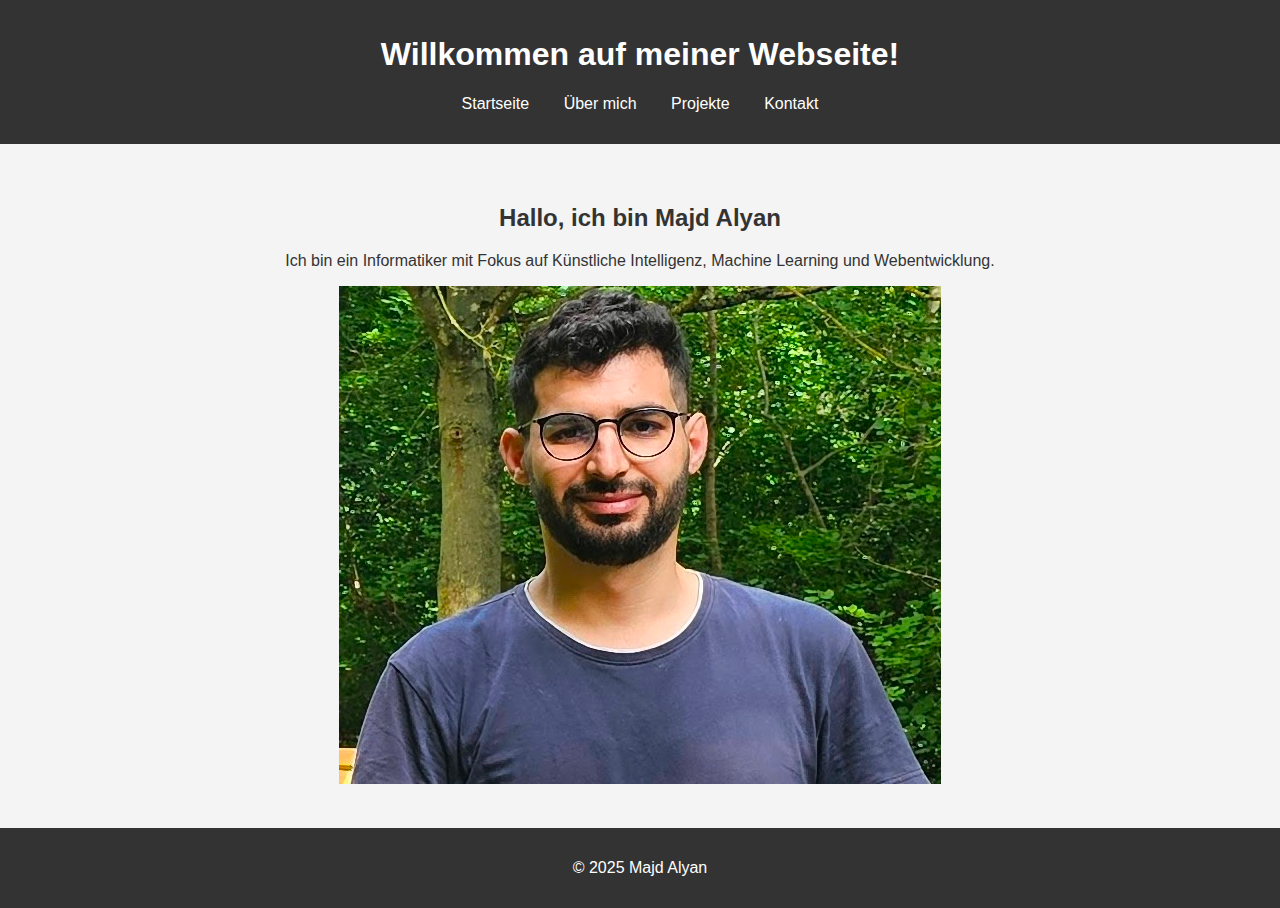
<file: index.html>
<!DOCTYPE html>
<html lang="de">

<head>
    <meta charset="UTF-8">
    <meta name="viewport" content="width=device-width, initial-scale=1.0">
    <title>Majd Alyan - Portfolio</title>
    <link rel="stylesheet" href="style2.css">
</head>

<body>

    <!-- Header mit Navigation -->
    <header>
        <h1>Willkommen auf meiner Webseite!</h1>
        <nav>
            <ul>
                <li><a href="index.html">Startseite</a></li>
                <li><a href="about.html">Über mich</a></li>
                <li><a href="projects.html">Projekte</a></li>
                <li><a href="contact.html">Kontakt</a></li>
            </ul>
        </nav>
    </header>

    <!-- Willkommensbereich -->
    <section id="welcome">
        <h2>Hallo, ich bin Majd Alyan</h2>
        <p>Ich bin ein Informatiker mit Fokus auf Künstliche Intelligenz, Machine Learning und Webentwicklung.</p>
        <img src="profil.jpg" alt="Majd Alyan">
    </section>

    <!-- Footer -->
    <footer>
        <p>&copy; 2025 Majd Alyan</p>
    </footer>

</body>

</html>
</file>
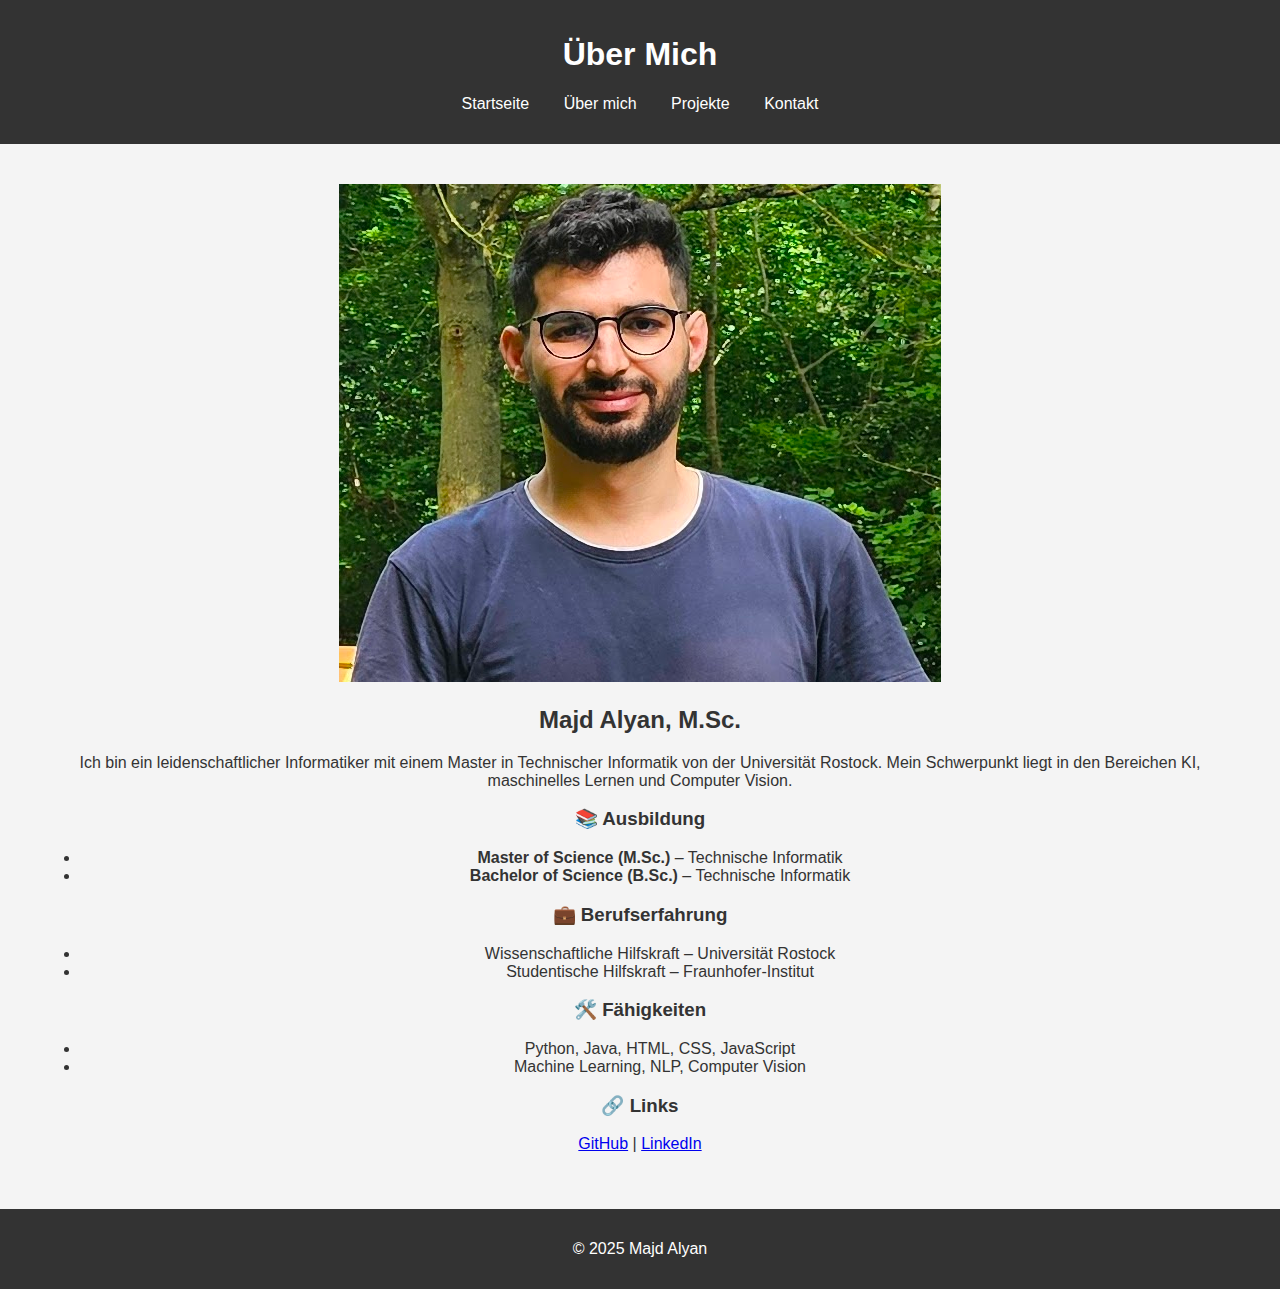
<file: about.html>
<!DOCTYPE html>
<html lang="de">

<head>
    <meta charset="UTF-8">
    <meta name="viewport" content="width=device-width, initial-scale=1.0">
    <title>Über Mich - Majd Alyan</title>
    <link rel="stylesheet" href="style2.css">
</head>

<body>

    <header>
        <h1>Über Mich</h1>
        <nav>
            <ul>
                <li><a href="index.html">Startseite</a></li>
                <li><a href="about.html">Über mich</a></li>
                <li><a href="projects.html">Projekte</a></li>
                <li><a href="contact.html">Kontakt</a></li>
            </ul>
        </nav>
    </header>

    <section id="about">
        <div class="container">
            <img src="profil.jpg" alt="Majd Alyan">
            <h2>Majd Alyan, M.Sc.</h2>
            <p>Ich bin ein leidenschaftlicher Informatiker mit einem Master in Technischer Informatik von der Universität Rostock. Mein Schwerpunkt liegt in den Bereichen KI, maschinelles Lernen und Computer Vision.</p>
            
            <h3>📚 Ausbildung</h3>
            <ul>
                <li><strong>Master of Science (M.Sc.)</strong> – Technische Informatik</li>
                <li><strong>Bachelor of Science (B.Sc.)</strong> – Technische Informatik</li>
            </ul>

            <h3>💼 Berufserfahrung</h3>
            <ul>
                <li>Wissenschaftliche Hilfskraft – Universität Rostock</li>
                <li>Studentische Hilfskraft – Fraunhofer-Institut</li>
            </ul>

            <h3>🛠️ Fähigkeiten</h3>
            <ul>
                <li>Python, Java, HTML, CSS, JavaScript</li>
                <li>Machine Learning, NLP, Computer Vision</li>
            </ul>

            <h3>🔗 Links</h3>
            <p>
                <a href="https://github.com/MajdAlyan" target="_blank">GitHub</a> |
                <a href="https://www.linkedin.com/in/majd-alyan-5956b521a" target="_blank">LinkedIn</a>
            </p>
        </div>
    </section>

    <footer>
        <p>&copy; 2025 Majd Alyan</p>
    </footer>

</body>

</html>
</file>
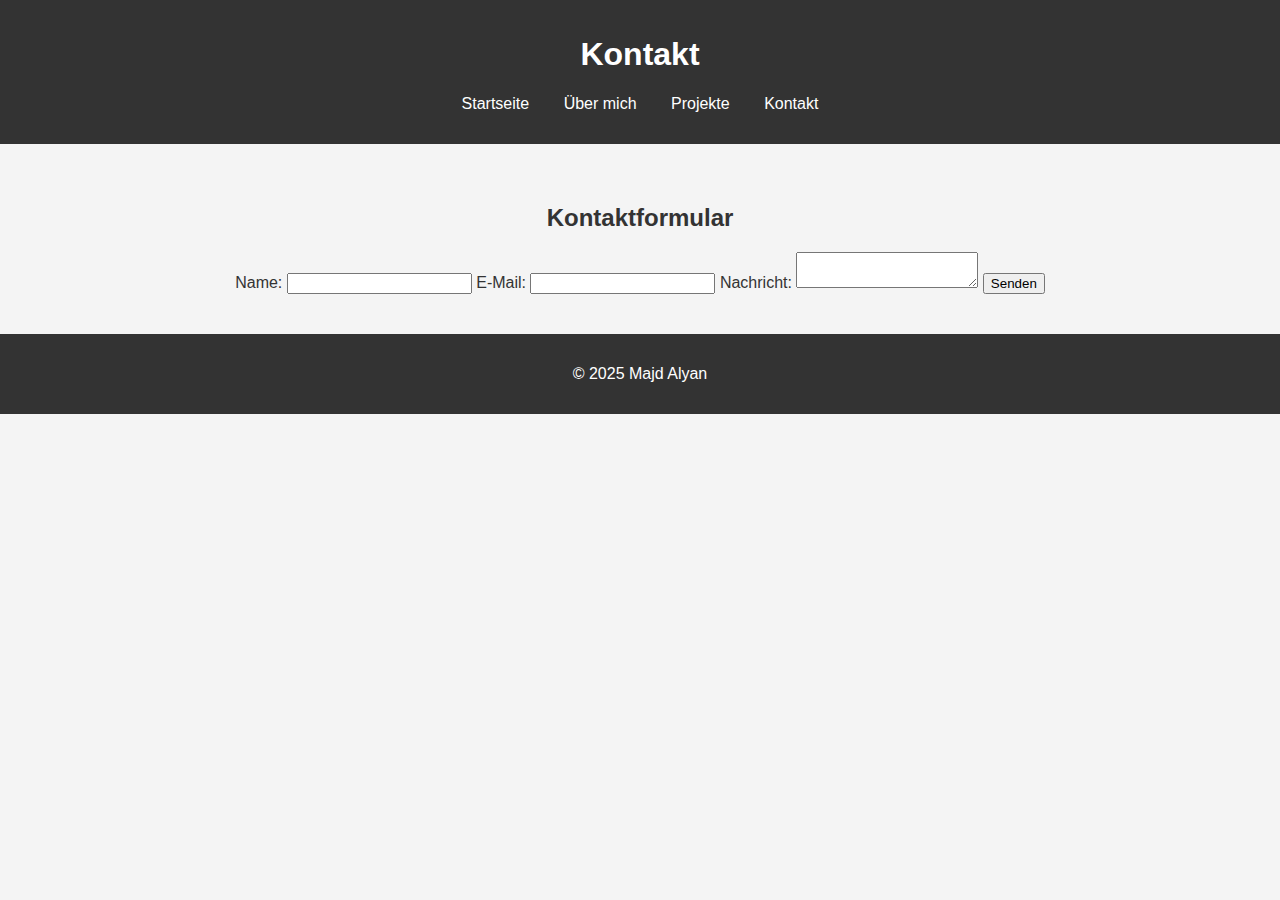
<file: contact.html>
<!DOCTYPE html>
<html lang="de">

<head>
    <meta charset="UTF-8">
    <meta name="viewport" content="width=device-width, initial-scale=1.0">
    <title>Kontakt - Majd Alyan</title>
    <link rel="stylesheet" href="style2.css">
</head>

<body>

    <header>
        <h1>Kontakt</h1>
        <nav>
            <ul>
                <li><a href="index.html">Startseite</a></li>
                <li><a href="about.html">Über mich</a></li>
                <li><a href="projects.html">Projekte</a></li>
                <li><a href="contact.html">Kontakt</a></li>
            </ul>
        </nav>
    </header>

    <section id="contact">
        <h2>Kontaktformular</h2>
        <form>
            <label for="name">Name:</label>
            <input type="text" id="name" name="name" required>

            <label for="email">E-Mail:</label>
            <input type="email" id="email" name="email" required>

            <label for="message">Nachricht:</label>
            <textarea id="message" name="message" required></textarea>

            <button type="submit">Senden</button>
        </form>
    </section>

    <footer>
        <p>&copy; 2025 Majd Alyan</p>
    </footer>

</body>

</html>
</file>
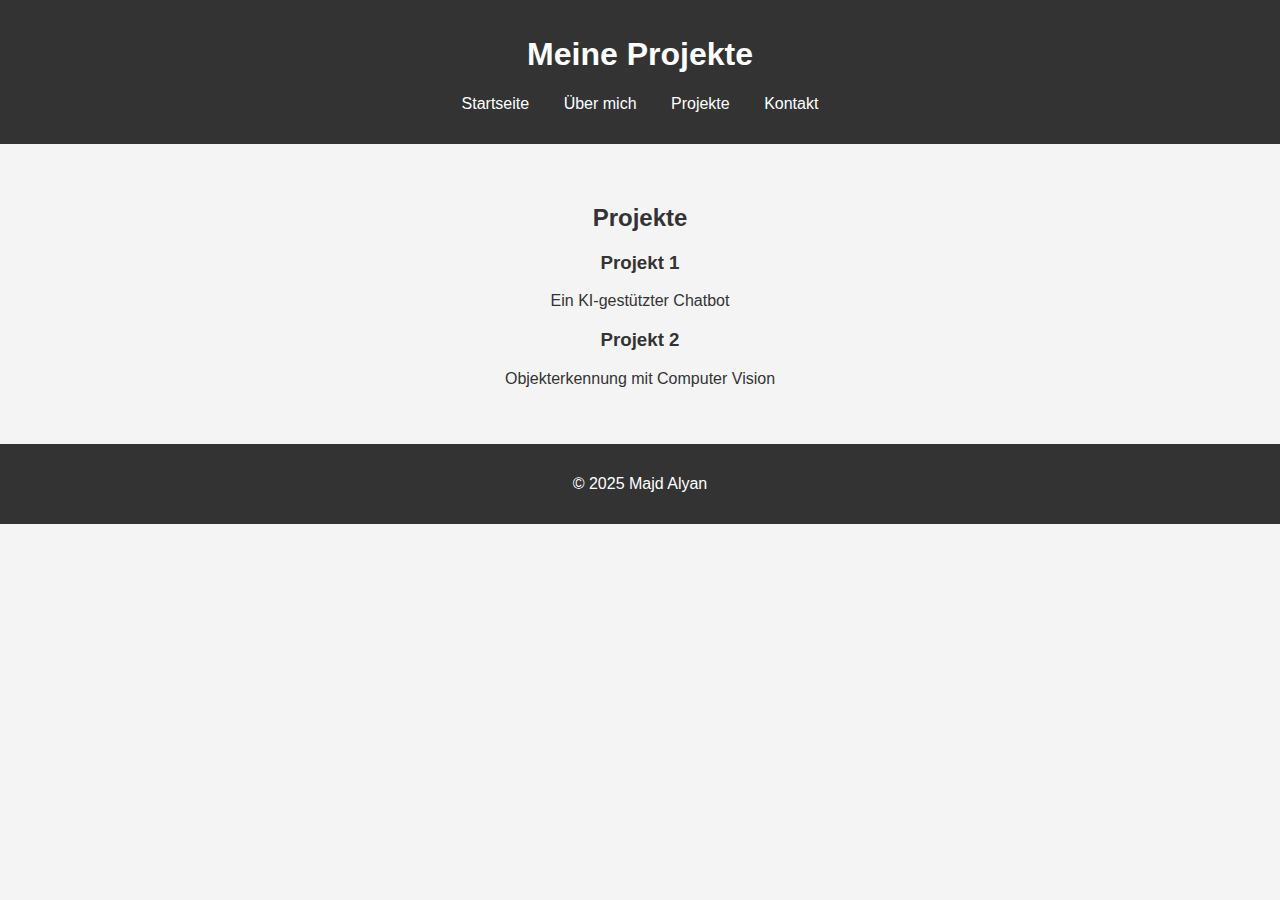
<file: projects.html>
<!DOCTYPE html>
<html lang="de">

<head>
    <meta charset="UTF-8">
    <meta name="viewport" content="width=device-width, initial-scale=1.0">
    <title>Projekte - Majd Alyan</title>
    <link rel="stylesheet" href="style2.css">
</head>

<body>

    <header>
        <h1>Meine Projekte</h1>
        <nav>
            <ul>
                <li><a href="index.html">Startseite</a></li>
                <li><a href="about.html">Über mich</a></li>
                <li><a href="projects.html">Projekte</a></li>
                <li><a href="contact.html">Kontakt</a></li>
            </ul>
        </nav>
    </header>

    <section id="projects">
        <h2>Projekte</h2>
        <div class="project">
            <h3>Projekt 1</h3>
            <p>Ein KI-gestützter Chatbot</p>
        </div>
        <div class="project">
            <h3>Projekt 2</h3>
            <p>Objekterkennung mit Computer Vision</p>
        </div>
    </section>

    <footer>
        <p>&copy; 2025 Majd Alyan</p>
    </footer>

</body>

</html>
</file>
<file: style2.css>
body {
    font-family: Arial, sans-serif;
    margin: 0;
    padding: 0;
    background-color: #f4f4f4;
    color: #333;
}

header {
    background-color: #333;
    color: white;
    padding: 15px;
    text-align: center;
}

nav ul {
    list-style-type: none;
    padding: 0;
}

nav ul li {
    display: inline;
    margin: 0 15px;
}

nav ul li a {
    color: white;
    text-decoration: none;
}

section {
    padding: 40px;
    text-align: center;
}

footer {
    background-color: #333;
    color: white;
    text-align: center;
    padding: 15px;
}
</file>
